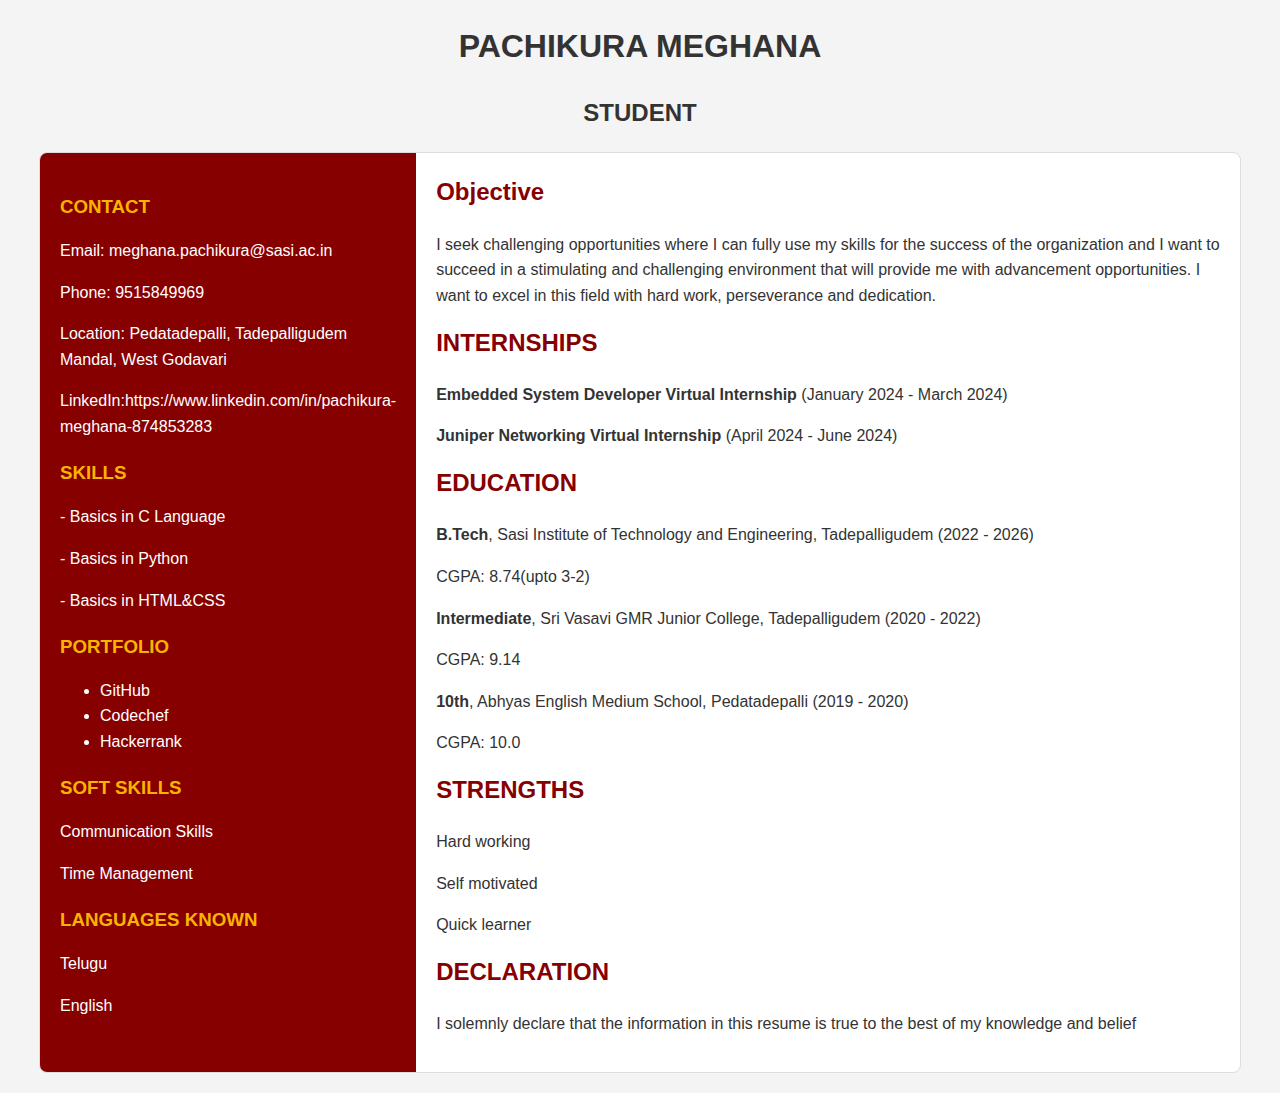
<file: index.html>
<!DOCTYPE html>
<html lang="en">
<head>
<meta charset="UTF-8">
<meta name="viewport" content="width=device-width, initial-scale=1.0">
<title>Resume</title>
<link rel="stylesheet" href="styles.css">
</head>
<body>
<h1 align="center">PACHIKURA MEGHANA</h1>
<h2 align="center">STUDENT</h2>
<div class="resume-container">
<div class="sidebar">
<div class="contact">
<h3>CONTACT</h3>
<p>Email: meghana.pachikura@sasi.ac.in</p>
<p>Phone: 9515849969</p>
<p>Location: Pedatadepalli, Tadepalligudem Mandal, West Godavari</p>
<p>LinkedIn:<a href="#">https://www.linkedin.com/in/pachikura-meghana-874853283</a></p>
</div>
<div class="skills">
<h3>SKILLS</h3>
<p>- Basics in C Language</p>
<p>- Basics in Python</p>
<p>- Basics in HTML&CSS</p>
</div>
<div class="portfolio">
<h3>PORTFOLIO</h3>
<ul>
<li><a href="#">GitHub</a></li>
<li><a href="#">Codechef</a></li>
<li><a href="#">Hackerrank</a></li>
</ul>
</div>
<div class="Soft Skills">
<h3> SOFT SKILLS</h3>
<p>Communication Skills</p>
<p>Time Management</p>
</div>
  <div class="languages known">
    <h3> LANGUAGES KNOWN </h3>
    <p> Telugu</p>
    <p> English </p>
  </div>
</div>
<div class="main-content">
<div class="objective">
<h2>Objective</h2>
<p>
  I seek challenging opportunities where I can fully use my skills for the success of the organization and 
  I want to succeed in a stimulating and challenging environment that will provide me with advancement opportunities. 
  I want to excel in this field with hard work, perseverance and dedication.
</p>
</div>
<div class="internships">
<h2>INTERNSHIPS</h2>
<p><strong>Embedded System Developer Virtual Internship </strong> (January 2024 - March 2024)</p>
<p><strong>Juniper Networking Virtual Internship</strong> (April 2024 - June 2024)</p>
</div>
<div class="education">
<h2>EDUCATION</h2>
<p><strong>B.Tech</strong>, Sasi Institute of Technology and Engineering, Tadepalligudem (2022 - 2026)</p>
<p>CGPA: 8.74(upto 3-2)</p>
<p><strong>Intermediate</strong>, Sri Vasavi GMR Junior College, Tadepalligudem (2020 - 2022)</p>
<p>CGPA: 9.14</p>
<p><strong>10th</strong>, Abhyas English Medium School, Pedatadepalli (2019 - 2020)</p>
<p>CGPA: 10.0</p>
</div>
  <div class="strengths">
    <h2> STRENGTHS</h2>
    <p> Hard working </p>
    <p> Self motivated </p>
    <p> Quick learner </p>
  </div>
  <div class="declaration">
    <h2> DECLARATION </h2>
    <p>I solemnly declare that the information in this resume is true to the best of my knowledge and belief</p>
  </div>
</div>
</div>
</body>
</html>
</file>
<file: styles.css>
body {
    font-family: Arial, sans-serif;
    line-height: 1.6;
    margin: 0;
    padding: 0;
    background-color: #f4f4f4;
    color: #333;
}

.resume-container {
    display: flex;
    max-width: 1200px;
    margin: 20px auto;
    background: #fff;
    border: 1px solid #ddd;
    border-radius: 8px;
    overflow: hidden;
}

.sidebar {
    flex: 1;
    background: #870000;
    color: #fff;
    padding: 20px;
}

.sidebar h3 {
    margin-bottom: 15px;
    color: #f8b400;
}

.sidebar p, .sidebar a {
    margin-bottom: 10px;
    color: #fff;
    text-decoration: none;
}

.sidebar a:hover {
    text-decoration: underline;
}

.main-content {
    flex: 3;
    padding: 20px;
}

.main-content h2 {
    margin-top: 0;
    color: #870000;
}

.main-content p {
    margin-bottom: 15px;
}

.main-content strong {
    font-weight: bold;
}
</file>
